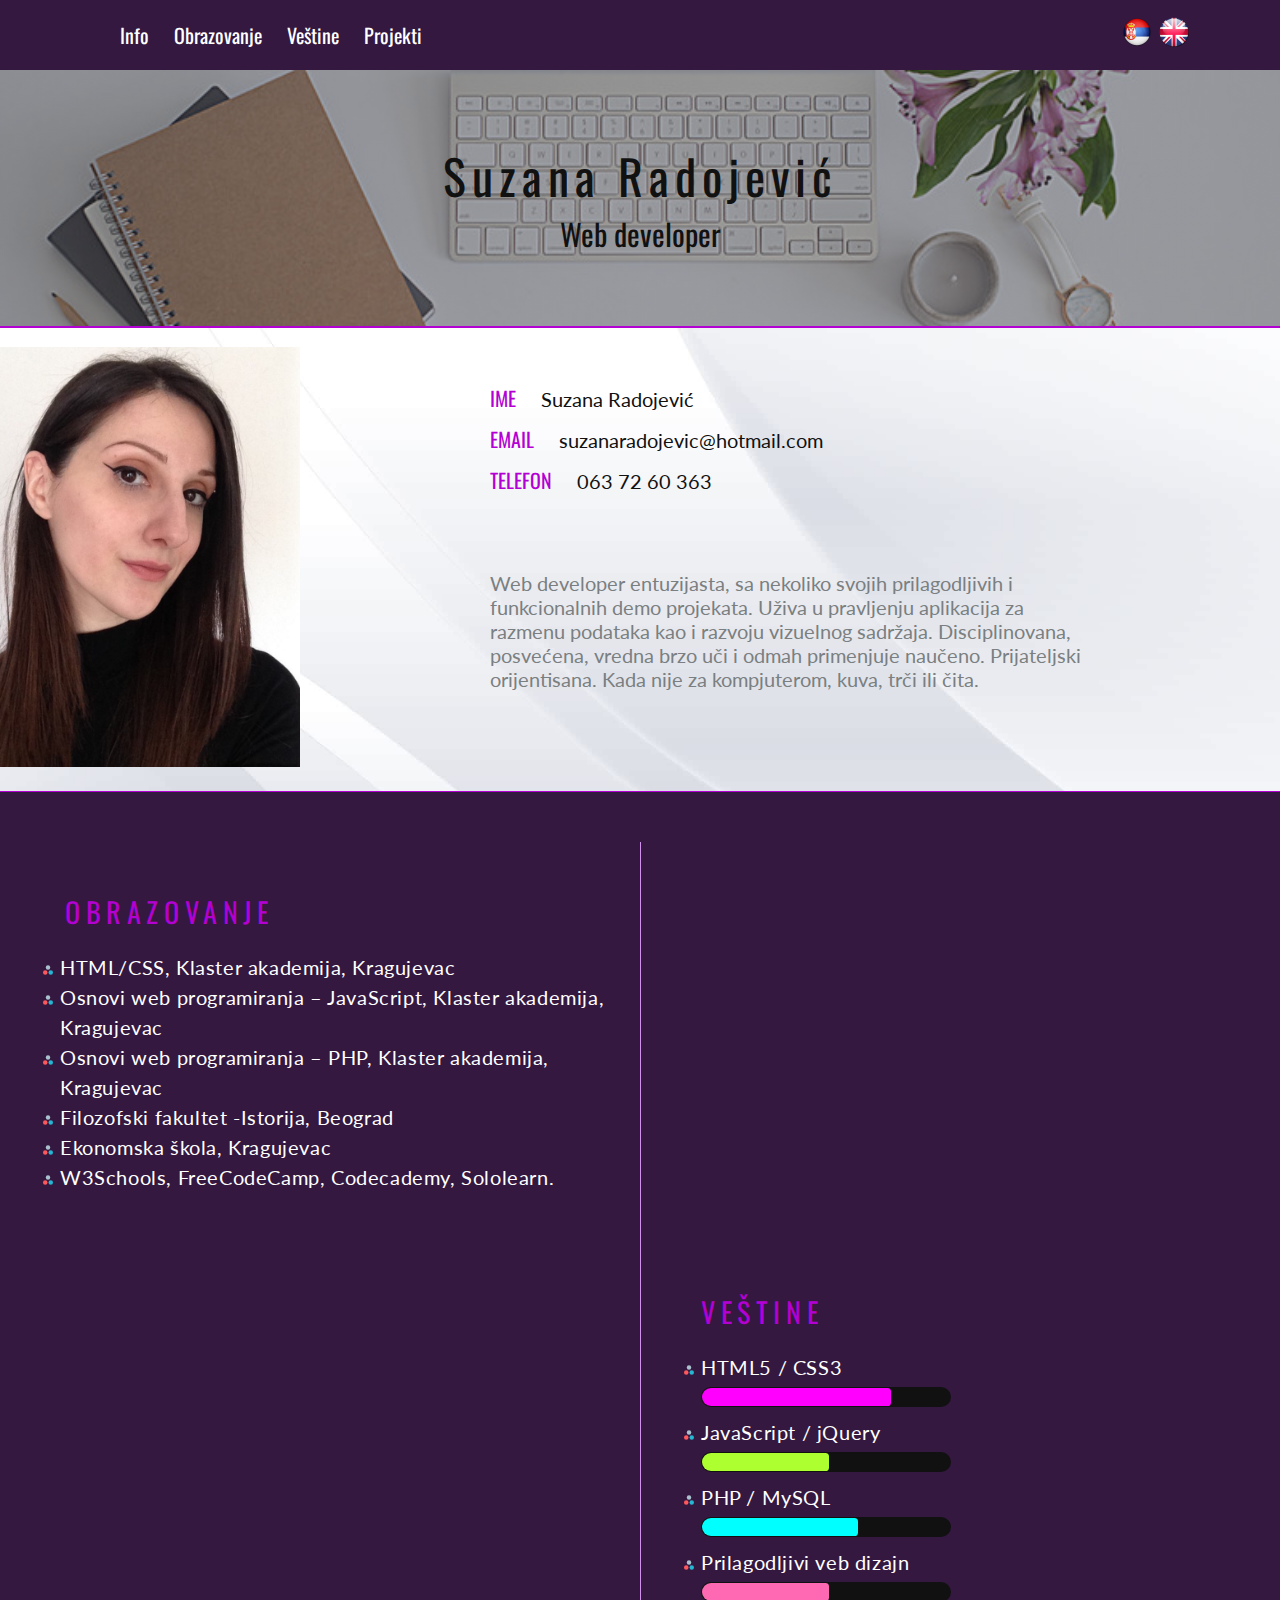
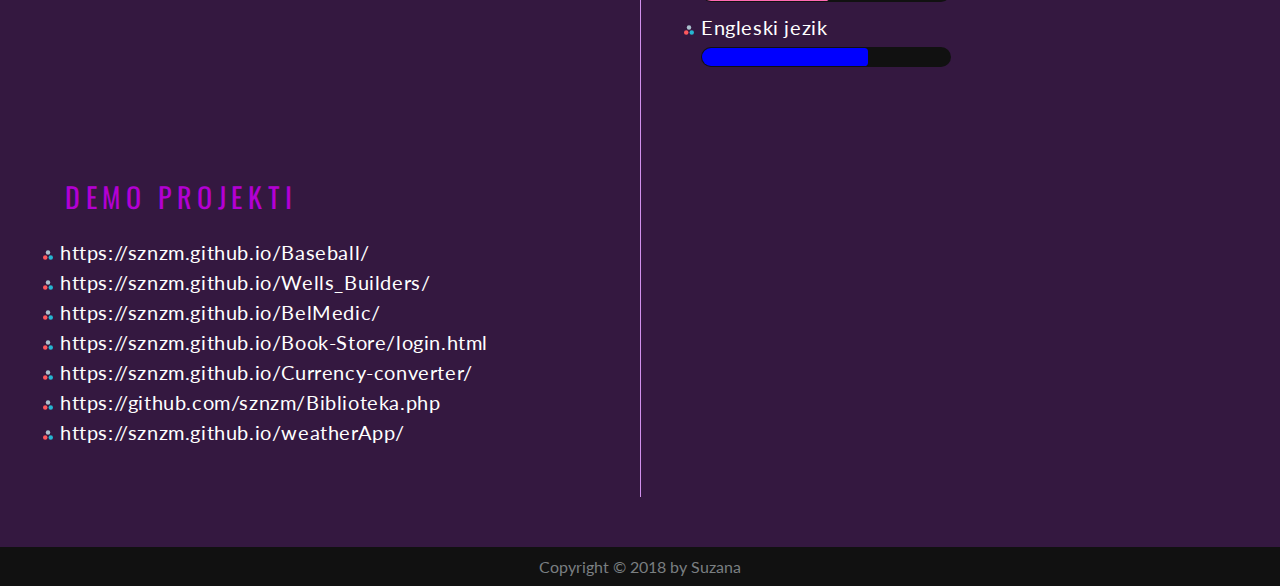
<file: index.html>
<!DOCTYPE html>
<html lang="sr">

<head>
	<!--        Naslov stranice   -->
	<title>Suzana CV</title>

	<!--        Meta tagovi    -->
	<meta charset="utf-8" />
	<meta name="author" content="Suzana" />
	<meta name="description" content="cv" />
	<meta name="keywords" content="cv,biografija,zanimanje,obrazovanje" />

	<!--        Linkovi    -->
	<link rel="stylesheet" href="style.css" />
	<link rel="stylesheet" type="text/css" href="style.css" />
	<link rel="icon" href="images/favicon.ico" sizes="16x16 32x32" type="image/ico" />
	<link href="https://fonts.googleapis.com/css?family=Lato|Oswald&amp;subset=latin-ext" rel="stylesheet">
	<link rel="stylesheet" href="https://use.fontawesome.com/releases/v5.4.1/css/all.css" integrity="sha384-5sAR7xN1Nv6T6+dT2mhtzEpVJvfS3NScPQTrOxhwjIuvcA67KV2R5Jz6kr4abQsz" crossorigin="anonymous">
	<script src="https://ajax.googleapis.com/ajax/libs/jquery/3.3.1/jquery.min.js"></script>
</head>

<body>

	<!--    Header   -->
	<header id="top">
		<div class="wrapp">
			<nav>
				<a href="#info">Info</a>
				<a href="#edu">Obrazovanje</a>
				<a href="#skills">Veštine</a>
				<a href="#projects">Projekti</a>
			</nav>
			<div class="lang">
				<a href="index.html"><img src="images/srb.png" alt="srb" width="32" height="32" /></a>
				<a href="index-en.html"><img src="images/eng.png" alt="eng" width="32" height="32" /></a>
			</div>
		</div>
	</header>

	<!--    Main  -->
	<main>
		<div class="banner">
			<div class="b-heading">
				<h1>Suzana Radojević</h1>
				<h2>Web developer</h2>
			</div>
		</div>

		<!--     Info  -->
		<div class="info">
			<div class="photo">
				<img src="images/suzana.jpg" alt="slika" width="300px" height="auto" />
			</div>
			<div id="info" class="info-content">
				<ul>
					<li>
						<span>ime</span> Suzana Radojević</li>
					<li><span>email</span> <a href="mailto:suzanaradojevic@hotmail.com">suzanaradojevic@hotmail.com</a></li>
					<li><span>telefon</span> <a href="tel:+381637260363">063 72 60 363</a></li>
				</ul>

				<p class="about">
					Web developer entuzijasta, sa nekoliko svojih prilagodljivih i funkcionalnih demo projekata. Uživa u pravljenju aplikacija za razmenu podataka kao i razvoju vizuelnog sadržaja.
					Disciplinovana, posvećena, vredna brzo uči i odmah primenjuje naučeno. Prijateljski orijentisana.
					Kada nije za kompjuterom, kuva, trči ili čita.
				</p>
				<ul class="conect">
					<li><a href="https://www.linkedin.com/in/suzana-radojevic-87b89115b/" target="_blank"><i class="fab fa-linkedin"></i></a></li>
					<li><a href="https://github.com/sznzm" target="_blank"><i class="fab fa-github-square"></i></a></li>
					<li><a href="https://www.facebook.com/ereshkigal.incage?__tn__=%2CdlC-R-R&eid=ARBO6ko2bD4YnxQA7tPSzCxuw8bDYswT9iDVyOjG2qJCa14L_s7er9I351VBg1nW3wgdHgtBnzzGydKB&hc_ref=ARQvLETmBjTFrH7aSsDOwbgqsM9A7ZEJ0sIzCY5345aTsx15J3xVCsZFL4BVdryOnVk" target="_blank"><i class="fab fa-facebook-square"></i></a></li>
					<li><a href="https://www.instagram.com/4h43yc/?hl=en" target="_blank"><i class="fab fa-instagram"></i></a></li>
				</ul>
			</div>
		</div>
		<section class="edu-skills">
			<div id="edu" class="edu">
				<h3>Obrazovanje</h3>
				<ul>
					<li>HTML/CSS, Klaster akademija, Kragujevac</li>
					<li>Osnovi web programiranja – JavaScript, Klaster akademija, Kragujevac</li>
					<li>Osnovi web programiranja – PHP, Klaster akademija, Kragujevac</li>
					<li>Filozofski fakultet -Istorija, Beograd</li>
					<li>Ekonomska škola, Kragujevac</li>
					<li>W3Schools, FreeCodeCamp, Codecademy, Sololearn.
					</li>
				</ul>
			</div>

			<div id="skills" class="skills">
				<h3>Veštine</h3>
				<ul>
					<li>HTML5 / CSS3
						<div class="bar">
							<span class="prog html-css"></span>
						</div>
					</li>
					<li>JavaScript / jQuery
						<div class="bar">
							<span class="prog javascript"></span>
						</div>
					</li>
					<li>PHP / MySQL
						<div class="bar">
							<span class="prog php"></span>
						</div>
					</li>
					<li>Prilagodljivi veb dizajn
						<div class="bar">
							<span class="prog responsive"></span>
						</div>
					</li>
					<li>Engleski jezik
						<div class="bar">
							<span class="prog eng"></span>
						</div>
					</li>
				</ul>
			</div>
			<div id="projects" class="projects">
				<h3>Demo projekti</h3>
				<ul>
					<li><a href="https://sznzm.github.io/Baseball/">https://sznzm.github.io/Baseball/</a></li>
					<li><a href="https://sznzm.github.io/Wells_Builders/">https://sznzm.github.io/Wells_Builders/</a></li>
					<li><a href="https://sznzm.github.io/BelMedic/">https://sznzm.github.io/BelMedic/</a></li>
					<li><a href="https://sznzm.github.io/Book-Store/login.html">https://sznzm.github.io/Book-Store/login.html</a></li>
					<li><a href="https://sznzm.github.io/Currency-converter/">https://sznzm.github.io/Currency-converter/</a></li>
					<li><a href="https://github.com/sznzm/Biblioteka.php">https://github.com/sznzm/Biblioteka.php</a></li>
					<li><a href="https://sznzm.github.io/weatherApp/">https://sznzm.github.io/weatherApp/</a></li>
				</ul>
			</div>
		</section>
	</main>
	<footer>
		<p>Copyright &copy; 2018 by Suzana</p>
	</footer>
	<a href="#top" class="up"><i class="far fa-hand-point-up"></i></a>

	<script>
		$(document).ready(function() {
			$("a").on('click', function(event) {

				if (this.hash !== "") {

					event.preventDefault();

					var hash = this.hash;

					$('html, body').animate({
						scrollTop: $(hash).offset().top
					}, 800, function() {
						window.location.hash = hash;
					});
				}
			});

		});
	</script>
</body>

</html>
</file>
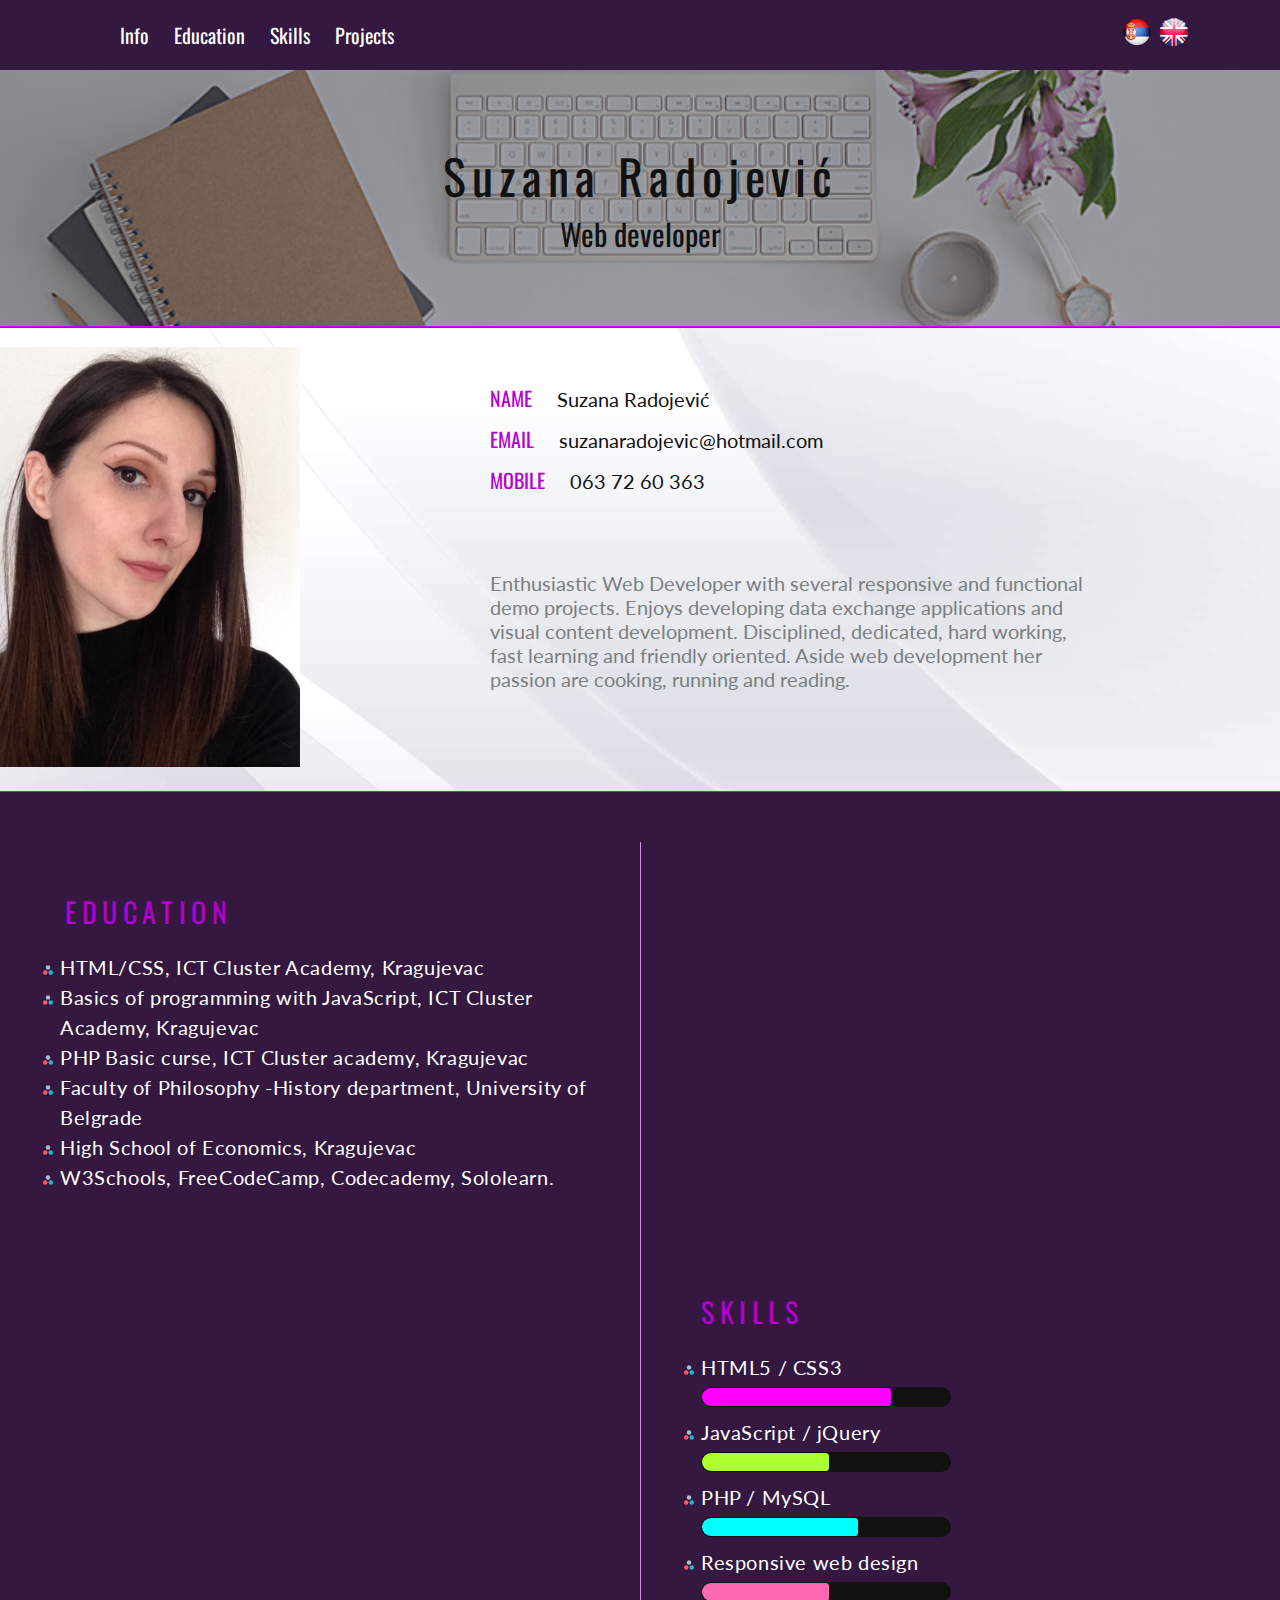
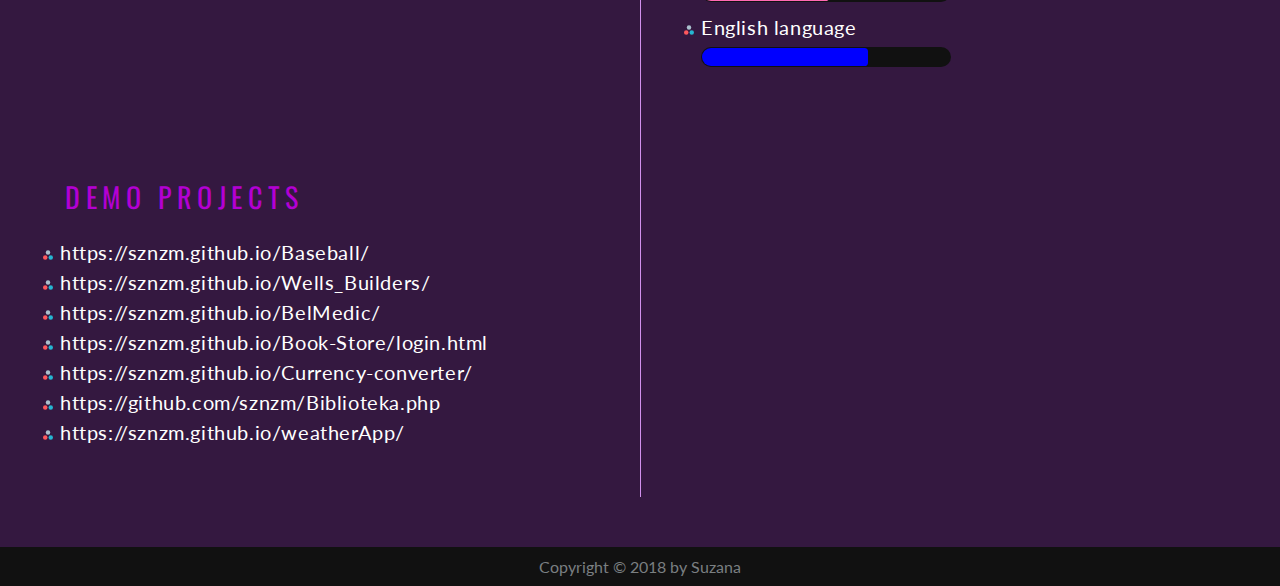
<file: index-en.html>
<!DOCTYPE html>
<html lang="en">

<head>
	<!--        Naslov stranice   -->
	<title>Suzana CV</title>

	<!--        Meta tagovi    -->
	<meta charset="utf-8" />
	<meta name="author" content="Suzana" />
	<meta name="description" content="cv" />
	<meta name="keywords" content="cv,biografija,zanimanje,obrazovanje" />

	<!--        Linkovi    -->
	<link rel="stylesheet" href="style.css" />
	<link rel="stylesheet" type="text/css" href="style.css" />
	<link rel="icon" href="images/favicon.ico" sizes="16x16 32x32" type="image/ico" />
	<link href="https://fonts.googleapis.com/css?family=Lato|Oswald&amp;subset=latin-ext" rel="stylesheet">
	<link rel="stylesheet" href="https://use.fontawesome.com/releases/v5.4.1/css/all.css" integrity="sha384-5sAR7xN1Nv6T6+dT2mhtzEpVJvfS3NScPQTrOxhwjIuvcA67KV2R5Jz6kr4abQsz" crossorigin="anonymous">
	<script src="https://ajax.googleapis.com/ajax/libs/jquery/3.3.1/jquery.min.js"></script>
</head>

<body>

	<!--    Header   -->
	<header id="top">
		<div class="wrapp">
			<nav>
				<a href="#info">Info</a>
				<a href="#edu">Education</a>
				<a href="#skills">Skills</a>
				<a href="#projects">Projects</a>
			</nav>
			<div class="lang">
				<a href="index.html"><img src="images/srb.png" alt="srb" width="32" height="32" /></a>
				<a href="index-en.html"><img src="images/eng.png" alt="eng" width="32" height="32" /></a>
			</div>
		</div>
	</header>

	<!--    Main  -->
	<main>
		<div class="banner">
			<div class="b-heading">
				<h1>Suzana Radojević</h1>
				<h2>Web developer</h2>
			</div>
		</div>

		<!--     Info  -->
		<div class="info">
			<div class="photo">
				<img src="images/suzana.jpg" alt="slika" width="300px" height="auto" />
			</div>
			<div id="info" class="info-content">
				<ul>
					<li>
						<span>name</span> Suzana Radojević</li>
					<li><span>email</span> <a href="mailto:suzanaradojevic@hotmail.com">suzanaradojevic@hotmail.com</a></li>
					<li><span>mobile</span> <a href="tel:+381637260363">063 72 60 363</a></li>
				</ul>

				<p class="about">
					Enthusiastic Web Developer with several responsive and functional demo projects. Enjoys developing data exchange applications and visual content development. Disciplined, dedicated, hard working, fast learning and friendly oriented. Aside web development her passion are cooking, running and reading.
				</p>
				<ul class="conect">
					<li><a href="https://www.linkedin.com/in/suzana-radojevic-87b89115b/" target="_blank"><i class="fab fa-linkedin"></i></a></li>
					<li><a href="https://github.com/sznzm" target="_blank"><i class="fab fa-github-square"></i></a></li>
					<li><a href="https://www.facebook.com/ereshkigal.incage?__tn__=%2CdlC-R-R&eid=ARBO6ko2bD4YnxQA7tPSzCxuw8bDYswT9iDVyOjG2qJCa14L_s7er9I351VBg1nW3wgdHgtBnzzGydKB&hc_ref=ARQvLETmBjTFrH7aSsDOwbgqsM9A7ZEJ0sIzCY5345aTsx15J3xVCsZFL4BVdryOnVk" target="_blank"><i class="fab fa-facebook-square"></i></a></li>
					<li><a href="https://www.instagram.com/4h43yc/?hl=en" target="_blank"><i class="fab fa-instagram"></i></a></li>
				</ul>
			</div>
		</div>
		<section class="edu-skills">
			<div id="edu" class="edu">
				<h3>Education</h3>
				<ul>
					<li>HTML/CSS, ICT Cluster Academy, Kragujevac</li>
					<li>Basics of programming with JavaScript, ICT Cluster Academy, Kragujevac</li>
					<li>PHP Basic curse, ICT Cluster academy, Kragujevac</li>
					<li>Faculty of Philosophy -History department, University of Belgrade</li>
					<li>High School of Economics, Kragujevac</li>
					<li>W3Schools, FreeCodeCamp, Codecademy, Sololearn.
					</li>
				</ul>
			</div>

			<div id="skills" class="skills">
				<h3>Skills</h3>
				<ul>
					<li>HTML5 / CSS3
						<div class="bar">
							<span class="prog html-css"></span>
						</div>
					</li>
					<li>JavaScript / jQuery
						<div class="bar">
							<span class="prog javascript"></span>
						</div>
					</li>
					<li>PHP / MySQL
						<div class="bar">
							<span class="prog php"></span>
						</div>
					</li>
					<li>Responsive web design
						<div class="bar">
							<span class="prog responsive"></span>
						</div>
					</li>
					<li>English language
						<div class="bar">
							<span class="prog eng"></span>
						</div>
					</li>
				</ul>
			</div>
			<div id="projects" class="projects">
				<h3>Demo projects</h3>
				<ul>
					<li><a href="https://sznzm.github.io/Baseball/">https://sznzm.github.io/Baseball/</a></li>
					<li><a href="https://sznzm.github.io/Wells_Builders/">https://sznzm.github.io/Wells_Builders/</a></li>
					<li><a href="https://sznzm.github.io/BelMedic/">https://sznzm.github.io/BelMedic/</a></li>
					<li><a href="https://sznzm.github.io/Book-Store/login.html">https://sznzm.github.io/Book-Store/login.html</a></li>
					<li><a href="https://sznzm.github.io/Currency-converter/">https://sznzm.github.io/Currency-converter/</a></li>
					<li><a href="https://github.com/sznzm/Biblioteka.php">https://github.com/sznzm/Biblioteka.php</a></li>
					<li><a href="https://sznzm.github.io/weatherApp/">https://sznzm.github.io/weatherApp/</a></li>
				</ul>
			</div>
		</section>
	</main>
	<footer>
		<p>Copyright &copy; 2018 by Suzana</p>
	</footer>
	<a href="#top" class="up"><i class="far fa-hand-point-up"></i></a>

	<script>
		$(document).ready(function() {
			$("a").on('click', function(event) {

				if (this.hash !== "") {

					event.preventDefault();

					var hash = this.hash;

					$('html, body').animate({
						scrollTop: $(hash).offset().top
					}, 800, function() {
						window.location.hash = hash;
					});
				}
			});

		});
	</script>
</body>

</html>
</file>
<file: style.css>
/*======= General ============*/
:root {

	--c-violet: #b300d3;
	--c-darkviolet: #341840;
	--c-gray: #7a7f81;
	--c-white: #ffffff;
	--c-dark: #111;
	--f-oswald: 'Oswald', sans-serif;
	--f-lato: 'Lato', sans-serif;
}

* {
	margin: 0;
	padding: 0;
	box-sizing: border-box;
}

html {
	font-size: 20px;
}

h1,
h2,
h3,
header a {
	font-family: var(--f-oswald);
	font-weight: normal;
	color: var(--c-dark);
}

h1 {
	font-size: 2.4rem;
	letter-spacing: 0.3rem;

}

a {
	text-decoration: none;
}

h3 {
	text-transform: uppercase;
	font-size: 1.4em;
	letter-spacing: 0.2em;
	padding: 5px;
	margin-bottom: 20px;
}

li,
p {
	font-family: var(--f-lato);
}

p {
	color: var(--c-gray);
	line-height: 1.2em;
}

/*======= Header ==========*/

.wrapp {
	width: 100%;
	max-width: 1100px;
	margin: 0 auto;
}

header .wrapp {
	display: flex;
	justify-content: flex-start;
	align-items: center;
	justify-content: space-between
}

header {
	background-color: var(--c-darkviolet);
}

nav {
	padding: 20px;
}

nav a {
	text-decoration: none;
	color: var(--c-white);
	padding: 1px 10px;
}

nav a:hover {
	border-bottom: 2px solid var(--c-violet);
	transition: .3s;
	color: var(--c-white);
}

/*========== Banner ===========*/

.banner {
	background:
		linear-gradient(rgba(36, 40, 55, 0.4),
		rgba(36, 40, 55, 0.4)),
		url(images/4057c2c2cc6fd45.jpg);
	background-size: cover;
	display: flex;
	flex-direction: row;
	justify-content: center;
	padding: 70px;
	border-bottom: 2px solid var(--c-violet);
}

.banner h2 {
	text-align: center;
}

/*============= Info ==============*/

.info {
	display: flex;
	flex-direction: row;
	border-bottom: 1px solid var(--c-violet);
	background-image: url(images/background.jpg);
	background-size: cover;
	background-repeat: no-repeat;
}

.info-content {
	align-self: center;
	display: flex;
	flex-direction: column;
	max-width: 50%;
	margin: 0 auto;
	color: var(--c-gray);
	padding: 50px 20px;
}

.photo {
	align-self: center;
}

.info ul {
	list-style: none;
	line-height: 2em;
}

.info li,
.info a {
	color: var(--c-dark);
}

#info a:hover {
	color: var(--c-gray);
}

.info span {
	font-family: var(--f-oswald);
	text-transform: uppercase;
	color: var(--c-violet);
	margin-right: 20px;
}

.about {
	padding: 70px 0px 50px 0px;
}

.conect {
	display: flex;
	flex-direction: row;
	justify-content: space-around;
	background-color: var(--c-darkviolet);
}

.conect a {
	color: white;
}

#info .conect a:hover {
	color: #d190ed;
}

/*======= Education - Skills =========*/

.edu-skills {
	display: grid;
	grid-template-columns: 50% 50%;
	background-color: var(--c-darkviolet);
	color: var(--c-white);
	padding: 50px 30px;
	overflow: hidden;

}

.edu-skills h3 {
	color: var(--c-violet);
}

.edu,
.skills,
.projects {
	padding: 50px 30px;
	line-height: 1.5em;
	color: var(--c-white);
}


.edu {
	grid-column: 1/2;
	border-right: 1px solid #d190ed;
	margin-right: -1px;
}

.skills {
	grid-row: 2/3;
	grid-column: 2/3;
	border-left: 1px solid #d190ed;
}

.skills h3,
.skills ul {
	padding-left: 30px;
}

.projects {
	grid-column: 1/2;
	grid-row: 3/4;
	border-right: 1px solid #d190ed;
	margin-right: -1px;
}

.projects a {
	color: var(--c-white);
}

.projects a:hover {
	color: #d190ed;
}

.skills h3,
.skills ul {
	padding-left: 30px;
}


.edu ul li,
.skills ul li,
.projects ul li {
	list-style-image: url(images/list.svg);
	letter-spacing: 0.03em;
}



/*========Progress ba=======*/

.bar {
	height: 2px;
	width: 250px;
	position: relative;
	background-color: #111;
	border-radius: 25px;
	padding: 10px;
	margin-top: 5px;
	margin-bottom: 10px;
}

.prog {
	position: relative;
	height: 18px;
	bottom: 9px;
	right: 9px;
	display: block;
	border-top-right-radius: 8px;
	border-bottom-right-radius: 8px;
	border-top-left-radius: 20px;
	border-bottom-left-radius: 20px;
}

.html-css {
	width: 82%;
	animation-name: htmlcss;
	animation-duration: 1s;
	background-color: fuchsia;
}

.javascript {
	width: 55%;
	animation-name: javascript;
	animation-duration: 1s;
	background-color: greenyellow;
}

.php {
	width: 68%;
	animation-name: php;
	animation-duration: 1s;
	background-color: aqua;
}

.responsive {
	width: 55%;
	animation-name: responsive;
	animation-duration: 1s;
	background-color: hotpink;
}

.eng {
	width: 72%;
	animation-name: eng;
	animation-duration: 1s;
	background-color: blue;
}

@keyframes htmlcss {
	0% {
		width: 0%;
	}

	100% {
		width: 82%;
	}
}

@keyframes javascript {
	0% {
		width: 0%
	}

	100% {
		width: 55%
	}
}

@keyframes php {
	0% {
		width: 0%
	}

	100% {
		width: 68%
	}
}

@keyframes responsive {
	0% {
		width: 0%
	}

	100% {
		width: 55%
	}
}

@keyframes eng {
	0% {
		width: 0%
	}

	100% {
		width: 72%
	}
}

/*======= Footer ==========*/

footer {
	text-align: center;
	background-color: var(--c-dark);
}

footer p {
	font-size: 0.8em;
	padding: 10px
}

.up {
	position: fixed;
	right: 10px;
	bottom: 10px;
	color: var(--c-gray);
}

.up:hover {
	color: var(--c-white);
}

/*========== Media Queries ==========*/

@media only screen and (max-width : 768px) {

	.wrapp {
		padding-right: 20px;
	}

	.info {
		display: flex;
		flex-direction: column;
	}

	.info-content {
		max-width: 90%;
	}

	.edu-skills {
		display: flex;
		flex-direction: column;
	}
}



@media only screen and (max-width : 480px) {

	.wrapp {
		display: flex;
		flex-direction: column;
		justify-content: center;
		align-items: center;
		font-size: 14px;
	}


	.banner h1 {
		font-size: 30px;
		text-align: center;
		letter-spacing: 0em;
	}

	.banner h2 {
		font-size: 25px;
	}

	.photo img {
		width: 150px;
		margin-top: 30px;
	}

	.info-content {
		font-size: 14px;
		padding: 0;
		padding: 10px 0;
	}

	.info-content p {
		padding: 20px 0;
	}


	.edu,
	.skills,
	.projects {
		padding: 0;
		width: 100%;
	}

	.edu-skills h3 {
		font-size: 20px;
	}

	
	.edu ul,
	.skills ul,
	.projects ul {
		font-size: 13px;
	}

	.edu {
		margin-bottom: 30px;
	}

	footer p {
		font-size: 11px;
		padding: 12px 0
	}

	.skills ul li {
		display: flex;
		flex-direction: column;
		align-items: center;
	}

	.skills h3 {
		text-align: center;
	}

	.bar {
		transform: scale(0.5);
	}

}
</file>
